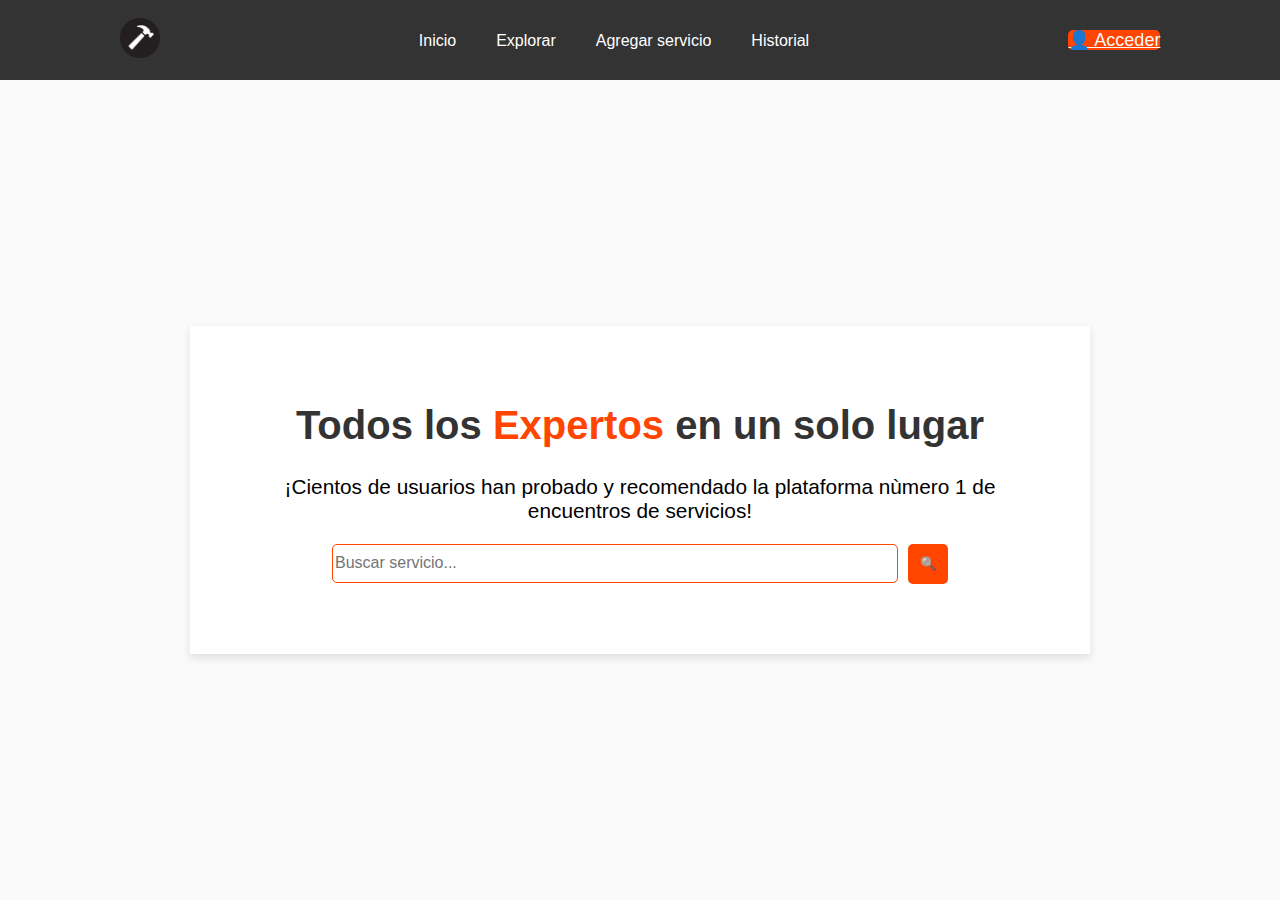
<file: index.html>
<!DOCTYPE html>
<html>
    <head>
        <meta charset="utf-8">
        <title> Inicio</title>

        <link rel="stylesheet" href="static/css/styles.css">
        <link rel="stylesheet" href="static/css/header.css">
    </head>
    <body>
        <header></header>  <!-- Aquí se insertará el header -->
        <main class="main-page">
            <section class="main-section">
                <h1>Todos los <strong>Expertos</strong> en un solo lugar</h1>
                <p>¡Cientos de usuarios han probado y recomendado la plataforma nùmero 1 de encuentros de servicios!</p>
                <div class="search-box">
                    <input type="text" placeholder="Buscar servicio...">
                    <button class="search-btn">🔍</button>
                </div>
            </section>

        </main>
        <script>
            document.addEventListener("DOMContentLoaded", () => {
                fetch('header.html')
                    .then(response => response.text())
                    .then(data => {
                        document.querySelector("header").innerHTML = data;
                    });
            });
        </script>
    </body>
</html>
</file>
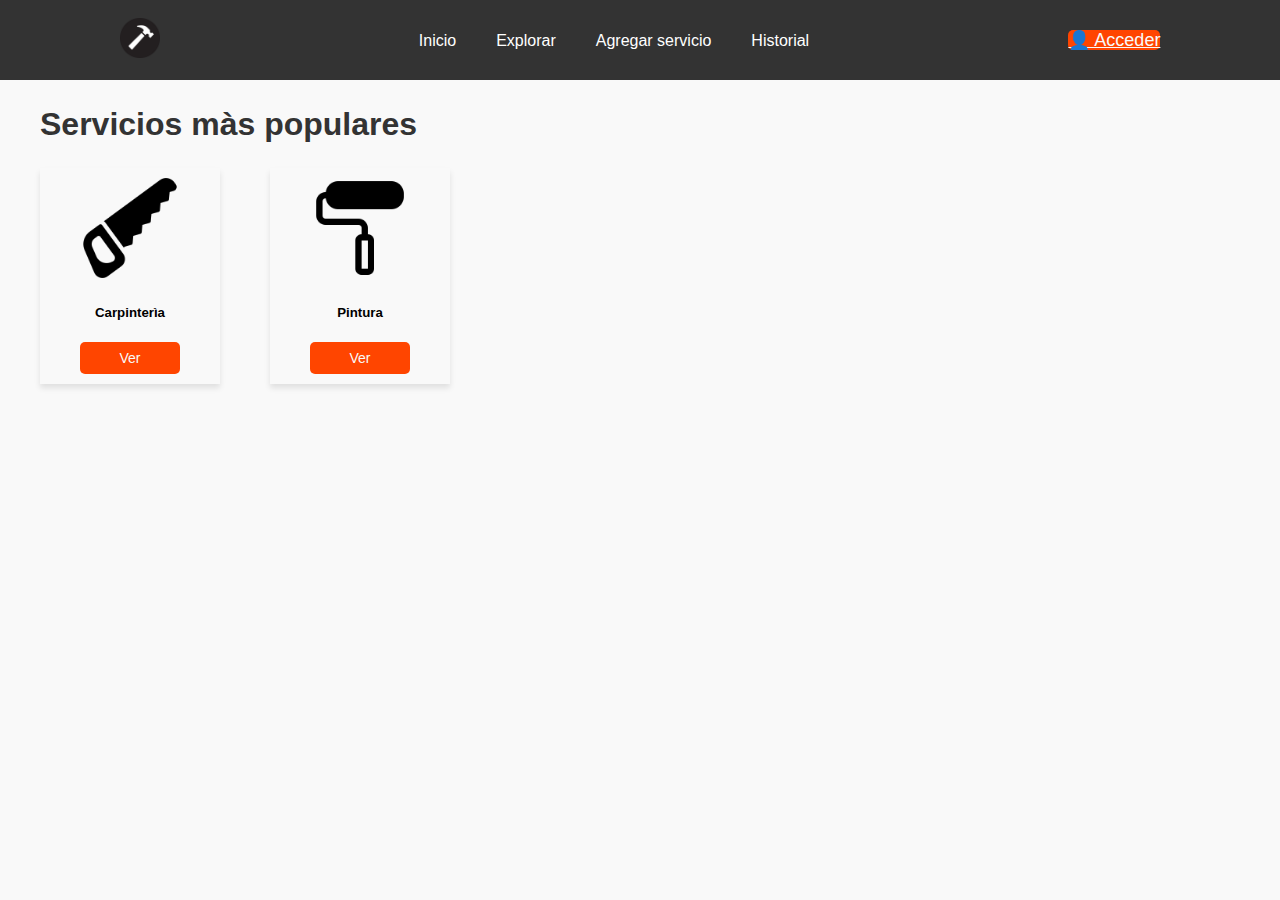
<file: categorys.html>
<!DOCTYPE html>
<html>
    <head>
        <meta charset="utf-8">
        <title> Categorias </title>
        <link rel="stylesheet" href="static/css/header.css">
        <link rel="stylesheet" href="static/css/styles-category.css">

    </head>
    <body>
        <header></header>
        <main class="main-page-service">
            <h1> Servicios màs populares</h1>
            <section class="services-section"> 
                <ul class="list-services">
                    <li class="item-service-profession">
                        <img src="static/images/saw.png" alt="logo de carpinteros">
                        <h5> Carpinterìa </h5>
                        <button class="see-btn"> Ver </button>
                    </li>
                    <li class="item-service-profession">
                        <img src="static/images/paint-roller.png" alt="logo de pintores">
                        <h5> Pintura </h5>
                        <button class="see-btn"> Ver </button>
                    </li>
                </ul>
 
            </section>
        </main>
        <script>
            document.addEventListener("DOMContentLoaded", () => {
                fetch('header.html')
                    .then(response => response.text())
                    .then(data => {
                        document.querySelector("header").innerHTML = data;
                    });
            });
        </script>
    </body>
</html>
</file>
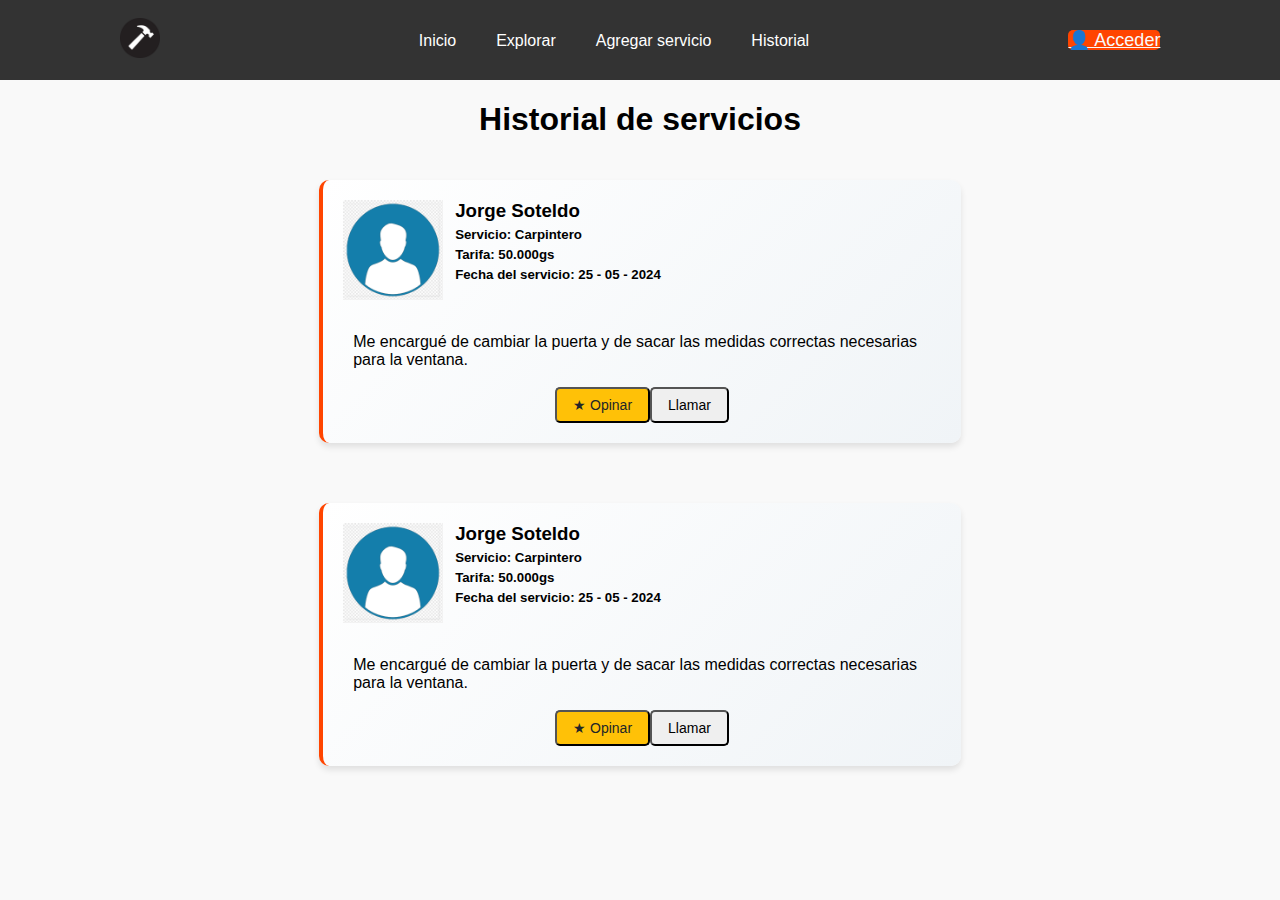
<file: history.html>
<!DOCTYPE html>
<html lang="es">
<head>
    <meta charset="utf-8">
    <meta name="viewport" content="width=device-width, initial-scale=1.0">
    <title>Historial</title>
    <link rel="stylesheet" href="static/css/header.css">
    <link rel="stylesheet" href="static/css/styles-history.css">
</head>
<body>
    <header></header>
    <main class="main-container">
        <h1> Historial de servicios</h1>
        <section class="history-section">
            <ul class="list-service">
                <li class="item-service">
                    <article class="service-card">
                        <div class="header-register">
                            <img src="static/images/perfill.png" width="100" alt="Perfil de usuario" class="profile-img">
                            <div class="register-data">
                                <h3>Jorge Soteldo</h3>
                                <h5>Servicio: Carpintero</h5>
                                <h5>Tarifa: 50.000gs</h5>
                                <h5>Fecha del servicio: 25 - 05 - 2024</h5>
                            </div>
                        </div>
                        <div class="service-description">
                            <p>Me encargué de cambiar la puerta y de sacar las medidas correctas necesarias para la ventana.</p>
                            <div class="action-buttons">
                                <button class="action-btn">★ Opinar</button>
                                <button class="action-btn">Llamar</button>
                            </div>
                        </div>
                        
                    </article>
                </li>
                <li class="item-service">
                    <article class="service-card">
                        <div class="header-register">
                            <img src="static/images/perfill.png" width="100" alt="Perfil de usuario" class="profile-img">
                            <div class="register-data">
                                <h3>Jorge Soteldo</h3>
                                <h5>Servicio: Carpintero</h5>
                                <h5>Tarifa: 50.000gs</h5>
                                <h5>Fecha del servicio: 25 - 05 - 2024</h5>
                            </div>
                        </div>
                        <div class="service-description">
                            <p>Me encargué de cambiar la puerta y de sacar las medidas correctas necesarias para la ventana.</p>
                            <div class="action-buttons">
                                <button class="action-btn">★ Opinar</button>
                                <button class="action-btn">Llamar</button>
                            </div>
                        </div>
                        
                    </article>
                </li>
            
            </ul>

        </section>
    </main>
    <script>
        document.addEventListener("DOMContentLoaded", () => {
            fetch('header.html')
                .then(response => response.text())
                .then(data => {
                    document.querySelector("header").innerHTML = data;
                });
        });
    </script>
</body>
</html>
</file>
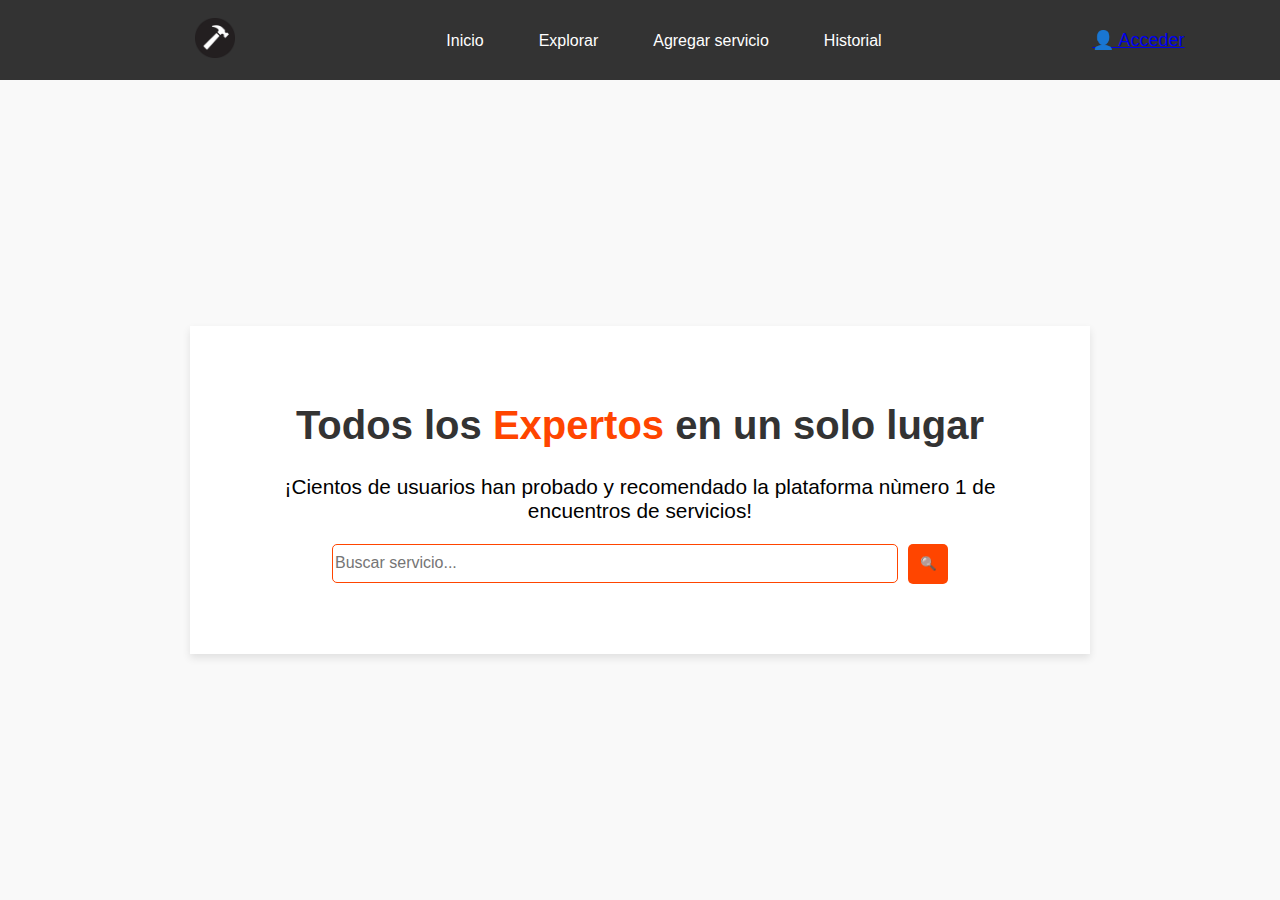
<file: homepage.html>
<!DOCTYPE html>
<html>
    <head>
        <meta charset="utf-8">
        <title>Servicios</title>
        <link rel="stylesheet" href="header.css">
        <link rel="stylesheet" href="styles-main.css">
    </head>
    <body>
        <header></header>  <!-- Aquí se insertará el header -->
        <main class="main-page">
            <section class="main-section">
                <h1>Todos los <strong>Expertos</strong> en un solo lugar</h1>
                <p>¡Cientos de usuarios han probado y recomendado la plataforma nùmero 1 de encuentros de servicios!</p>
                <div class="search-box">
                    <input type="text" placeholder="Buscar servicio...">
                    <button class="search-btn">🔍</button>
                </div>
            </section>

        </main>
        <script>
            document.addEventListener("DOMContentLoaded", () => {
                fetch('header.html')
                    .then(response => response.text())
                    .then(data => {
                        document.querySelector("header").innerHTML = data;
                    });
            });
        </script>
    </body>
</html>
</file>
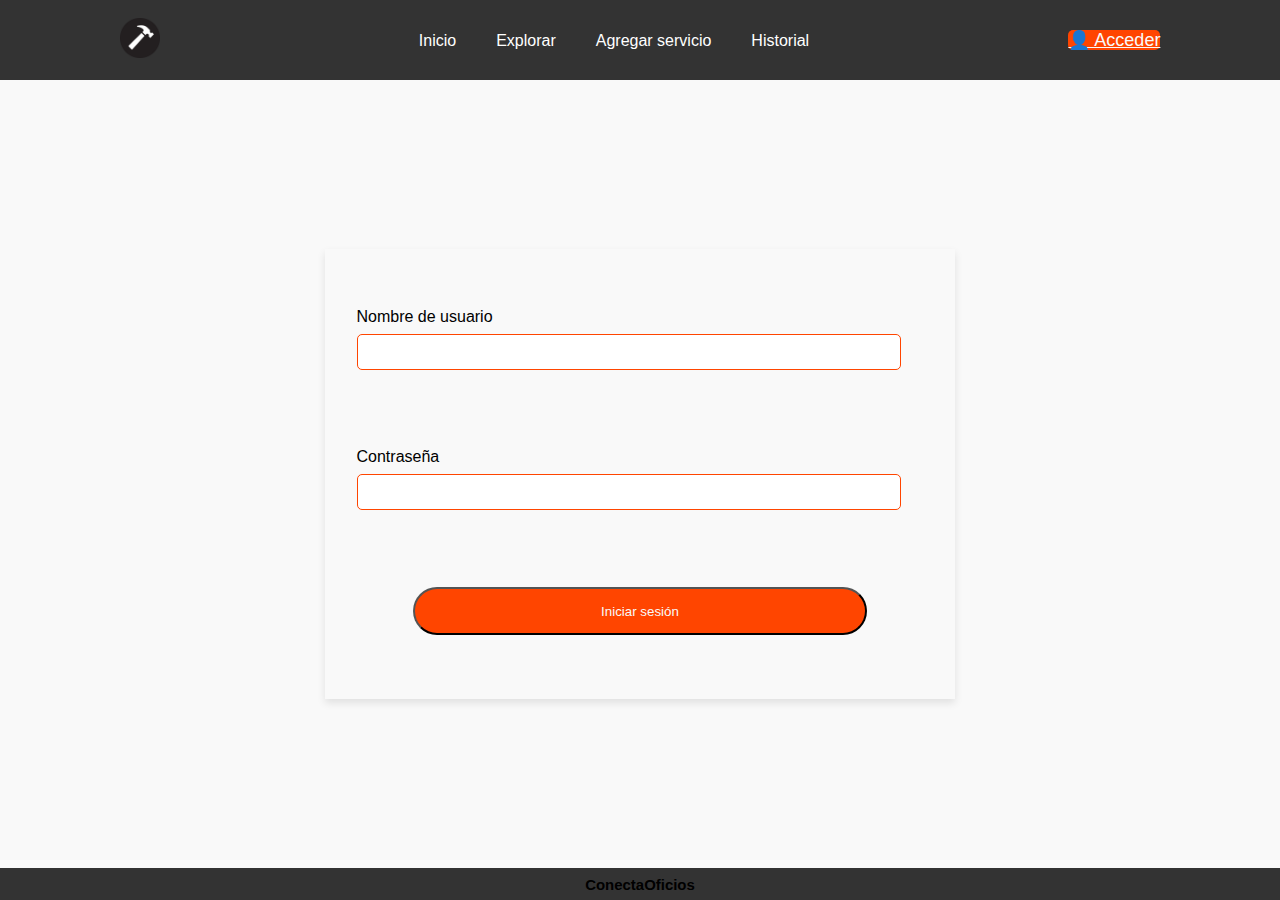
<file: login.html>
<!DOCTYPE html>
<html lang="en">
<head>
    <meta charset="UTF-8">
    <meta name="viewport" content="width=device-width, initial-scale=1.0">
    <title> Login </title>
    <link rel="stylesheet" href="/static/css/header.css">
    <link rel="stylesheet" href="/static/css/login.css">
</head>
<body>
    <header></header>
    <form action="">
        <fieldset>
            <div>
                <label for=""> Nombre de usuario </label>
                <input class="info-input" type="text">
            </div>
            <div>
                <label for=""> Contraseña </label>
                <input class="info-input" type="password">
            </div>
            <div class="box-login">
                <input class= "login-bbtn" type="submit" value="Iniciar sesión">
            </div>
            
        </fieldset>    
    </form>
    <footer>
        <h5> ConectaOficios</h5>
    </footer>
    <script>
        document.addEventListener("DOMContentLoaded", () => {
            fetch('header.html')
                .then(response => response.text())
                .then(data => {
                    document.querySelector("header").innerHTML = data;
                });
        });
    </script>

</body>
</html>
</file>
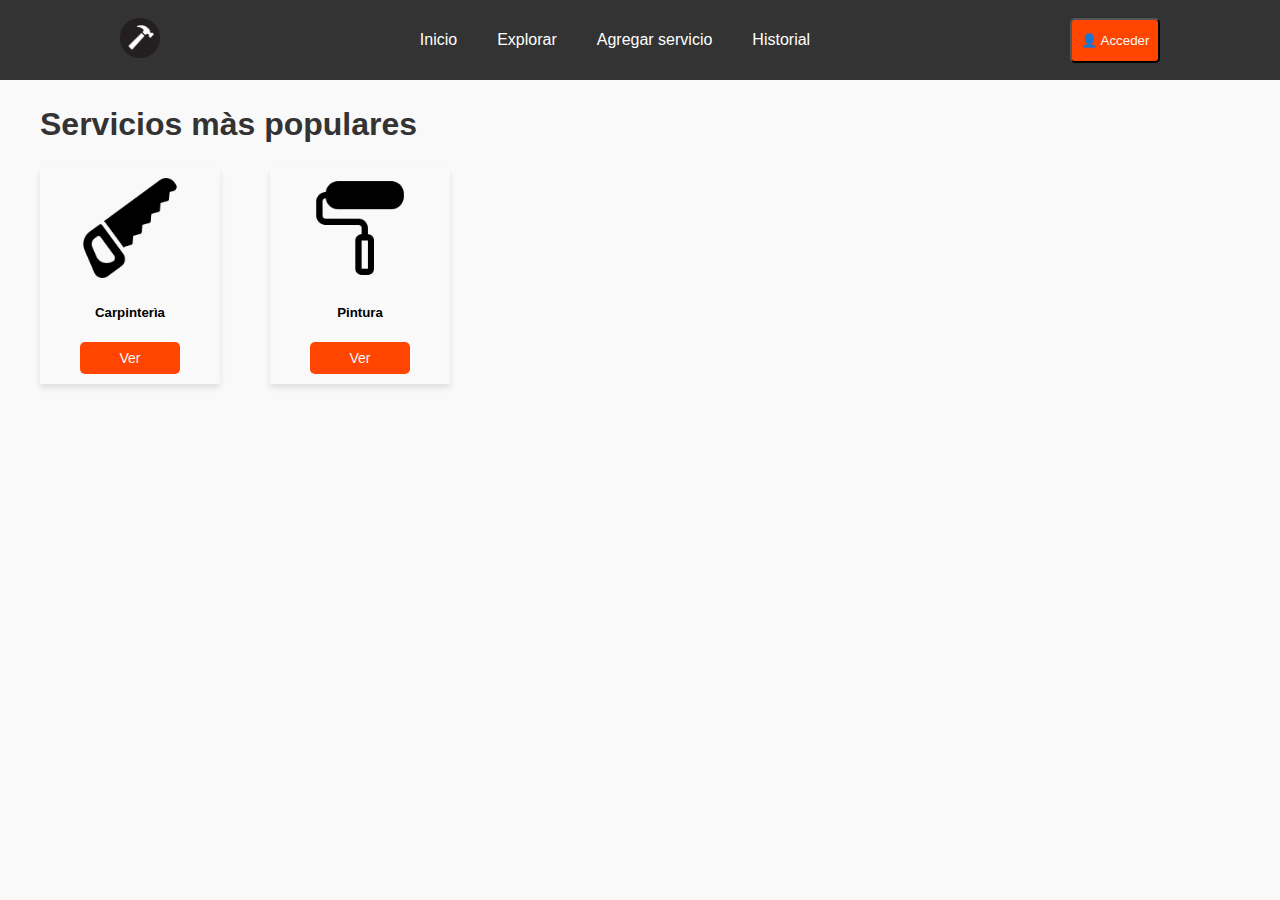
<file: views/categorys.html>
<!DOCTYPE html>
<html>
    <head>
        <meta charset="utf-8">
        <title> Categorias </title>
        <link rel="stylesheet" href="/static/css/header.css">
        <link rel="stylesheet" href="/static/css/styles-category.css">
    </head>
    <body>
        <header></header>
        <main class="main-page-service">
            <h1> Servicios màs populares</h1>
            <section class="services-section"> 
                <ul class="list-services">
                    <li class="item-service-profession">
                        <img src="/static/images/saw.png" alt="logo de carpinteros">
                        <h5> Carpinterìa </h5>
                        <button class="see-btn"> Ver </button>
                    </li>
                    <li class="item-service-profession">
                        <img src="/static/images/paint-roller.png" alt="logo de pintores">
                        <h5> Pintura </h5>
                        <button class="see-btn"> Ver </button>
                    </li>
                </ul>
 
            </section>
        </main>
        <script>
            document.addEventListener("DOMContentLoaded", () => {
                fetch('header.html')
                    .then(response => response.text())
                    .then(data => {
                        document.querySelector("header").innerHTML = data;
                    });
            });
        </script>
    </body>
</html>
</file>
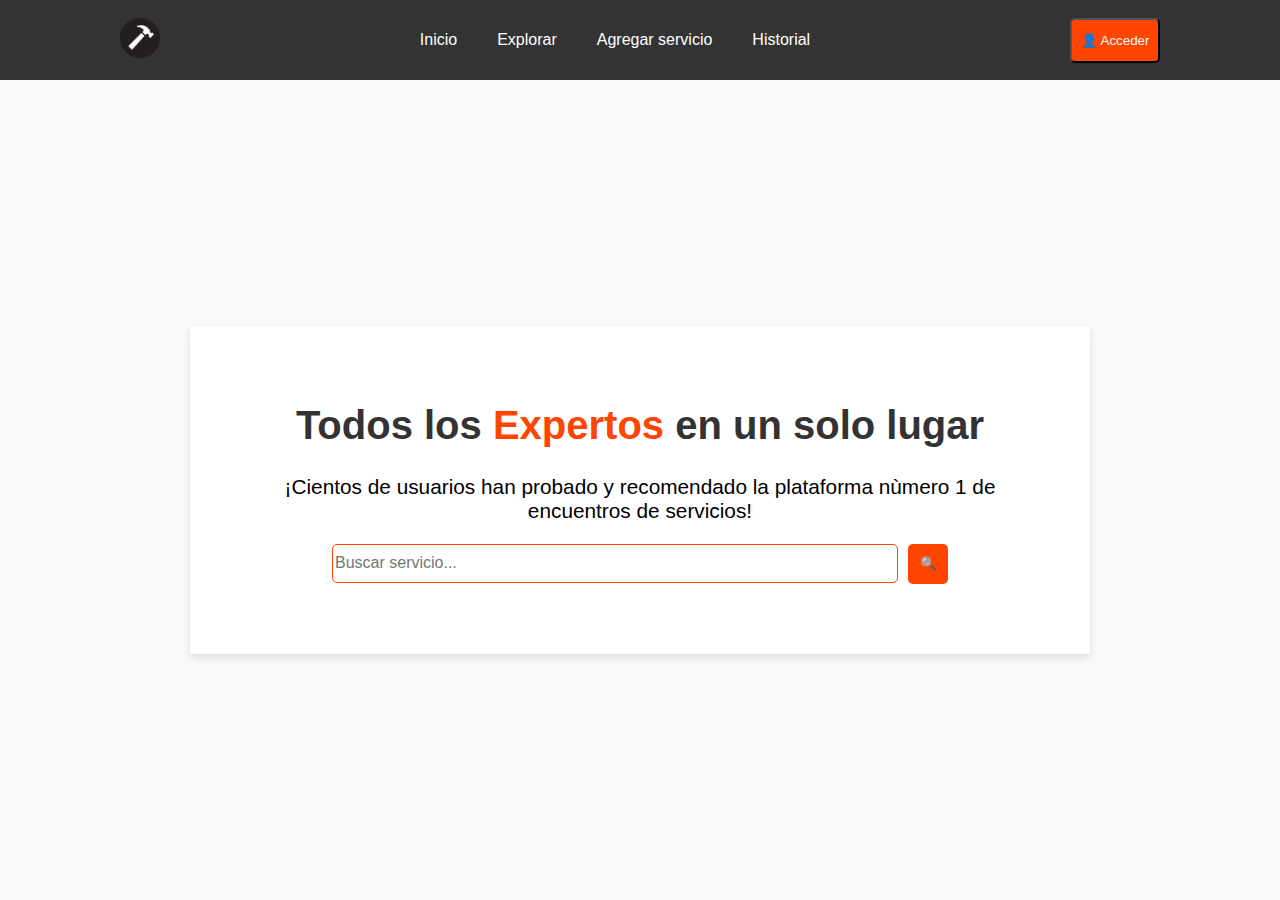
<file: views/homepage.html>
<!DOCTYPE html>
<html>
    <head>
        <meta charset="utf-8">
        <title> Inicio</title>

        <link rel="stylesheet" href="/static/css/styles-main.css">
        <link rel="stylesheet" href="/static/css/header.css">
    </head>
    <body>
        <header></header>  <!-- Aquí se insertará el header -->
        <main class="main-page">
            <section class="main-section">
                <h1>Todos los <strong>Expertos</strong> en un solo lugar</h1>
                <p>¡Cientos de usuarios han probado y recomendado la plataforma nùmero 1 de encuentros de servicios!</p>
                <div class="search-box">
                    <input type="text" placeholder="Buscar servicio...">
                    <button class="search-btn">🔍</button>
                </div>
            </section>

        </main>
        <script>
            document.addEventListener("DOMContentLoaded", () => {
                fetch('header.html')
                    .then(response => response.text())
                    .then(data => {
                        document.querySelector("header").innerHTML = data;
                    });
            });
        </script>
    </body>
</html>
</file>
<file: static/css/styles.css>
body {
    background-color: #f9f9f9;
    height: 100vh;
    margin: 0;
    font-family: Arial, Helvetica, sans-serif;
    display: flex;
    flex-direction: column;
    overflow-y: scroll;
}


.main-section{
    align-items: center;
    text-align: center;
    justify-content: center;
    max-width: 800px;
    margin: 15px auto;
    box-shadow: 0 4px 8px rgba(0, 0, 0, 0.1);
    background-color: #fff;
    padding: 50px;
    align-self: center;
}
.main-page{
    display: flex;
    justify-content: center;
    background-color: #f9f9f9;
    flex-grow: 1;
}   

.main-page h1{
    font-size: 2.5rem;
    color: #333;
}
.main-page strong{
    color: #ff4500;
}

.main-page p{
    font-size: 1.3rem;
}

.search-box {
    display: flex;
    justify-content: center;
    gap: 10px;
}
.search-box input {
    width: 70%;
    height: 35px;
    font-size: 16px;
    border: 1px solid #ff4500;
    border-radius: 5px;
    box-shadow: #ff4500;
}

.search-box input:focus {
    border-color: #ff4500; 
    outline: none; 
    box-shadow: 0 0 5px #ff4500;
}
.search-btn{
    height: 40px;
    width: 40px;
    background-color: #ff4500;
    border: none;
    border-radius: 5px;
    margin-bottom: 20px;
    transition: #ff4500 0.3s;
}

.search-btn:hover{
    background-color: #e03e00;
}

main{
    padding: 20px;
    align-items: center;
}
</file>
<file: static/css/header.css>
nav .menu{
    align-items: center;
    list-style: none;
    display: flex;
    justify-content: space-between;    
    margin: 0; 
    padding: 0;
    
}

.user-btn{
    color: white;
    background-color: transparent;
    padding: 10px 20px;
    border: none;
    font-size: 16px;
    cursor: pointer;
    text-decoration: none; 
}

.logo img{  
    
    width: 40px;           
    max-width: 100%; 
    height: auto;
}

.login-btn{
    background-color: #ff4500;
    cursor: pointer;
    color: #f9f9f9;
    height: 45px;
    width: 90px;
    border-radius: 5px;
    transition: #ff4500 0.3s;
}

.login .login-btn:hover{
    background-color: #e03e00;
}

header{
    font-size: 18px;
    background-color: #333;
    display: flex;
    justify-content: space-around;
    align-items: center;
    box-sizing: border-box; 
    margin: 0;
    padding: 0;
    min-height: 80px;
    width: 100%;
}
</file>
<file: static/css/styles-category.css>
body{
    background-color: #f9f9f9;
    height: 100vh;
    margin: 0;
    font-family: Arial, Helvetica, sans-serif;
    display: flex;
    flex-direction: column;
    overflow-y: scroll;
}

.list-services{
    display: flex;
    gap: 50px;
    flex-wrap: wrap;
}

.main-page-service h1{
    font-size: 2rem;
    font-weight: bold;
    margin-bottom: 20px;
    color: #333;
    padding: 5px 40px;
}

.item-service-profession{
    padding: 10px 40px;
    align-items: center;
    text-align: center;
    list-style: none;
    box-shadow: 0 4px 6px rgba(0, 0, 0, 0.1);
}

li img{
    max-height: 100px;

}
.see-btn{
    padding: 8px 16px;
    border-radius: 5px;
    font-size: 14px;
    cursor: pointer;
    transition: all 0.3s ease;
    text-align: center;
    width: auto;
    color: #f9f9f9;
    background-color: #ff4500;
    width: 100px;
    transition: #ff4500 0.3s;
    border: none;
}

.see-btn:hover{
    background-color: #e03e00;
}
</file>
<file: static/css/styles-history.css>
body{
    background-color: #f9f9f9;
    height: 100vh;
    margin: 0;
    font-family: Arial, Helvetica, sans-serif;
    display: flex;
    flex-direction: column;
    overflow-y: scroll;
}

.list-service {
    list-style: none;
    margin: 0;
    padding: 0;
    display: flex;
    flex-direction: column;
    align-items: center;
    justify-content: center;
    gap: 20px;
}

.service-card img{
    height: 50vh;
    width: 50vh;
    max-height: 100px;
    max-width: 100px;
}

.action-buttons{
    display: flex;
    align-items: center;
    justify-content: center;
}

.service-description{
    display: flex;
    flex-direction: column;
    justify-content: space-between;
    
}

.service-description p{
    padding: 2px 10px;
    
}
.service-card {
    box-shadow: 0 4px 6px rgba(0, 0, 0, 0.1);
    border-radius: 10px;
    background-color: #ffffff;
    width: 80%;
    margin: 20px auto;
    display: flex;
    flex-direction: column;
    padding: 20px;
    gap: 15px;
    background: linear-gradient(135deg, #ffffff, #f0f4f7);
    border-left: 4px solid #ff4500;
}


.register-data h3, .register-data h5{
    margin: 0px;
} 

.register-data{
    display: flex;
    flex-direction: column;
    gap: 5%;
    
}

.header-register{
    display: flex;
    gap: 2%;
}

.action-btn {
    padding: 8px 16px;
    border-radius: 5px;
    font-size: 14px;
    cursor: pointer;
    transition: all 0.3s ease;
    text-align: center;
    width: auto;
}
.action-btn:first-child {
    background-color: #ffc107;
    color: #212529;
}

.action-btn:first-child:hover {
    background-color: #e0a800;
}

.action-btn:hover {
    background-color: #218838;
    color: #ffffff;
}


.main-container {
    display: flex;
    flex-direction: column;
    align-items: center;
    justify-content: center;
    
}
.history-section{
    width: 80%;
}
.history-section h1 {
    font-size: 2rem;
    font-weight: bold;
    margin-bottom: 20px;
    color: #333;
    text-align: center;
}
</file>
<file: header.css>
nav .menu{
    align-items: center;
    list-style: none;
    display: flex;
    justify-content: space-between;    
    margin: 0; 
    padding: 0;
    
}

.user-btn{
    color: white;
    background-color: transparent;
    padding: 10px 20px;
    border: none;
    font-size: 16px;
    cursor: pointer;
    text-decoration: none; 
}

.logo img{  
    
    width: 40px;           
    max-width: 100%; 
    height: auto;
}

.login .login-btn{
    background-color: #ff4500;
    cursor: pointer;
    color: #f9f9f9;
    height: 45px;
    width: 90px;
    border: none;
    border-radius: 5px;
    transition: #ff4500 0.3s;
}

.login .login-btn:hover{
    background-color: #e03e00;
}

header{
    font-size: 18px;
    background-color: #333;
    display: flex;
    justify-content: space-around;
    align-items: center;
    box-sizing: border-box; 
    margin: 0;
    padding: 0;
    min-height: 80px;
}
</file>
<file: styles-main.css>
body {
    background-color: #f9f9f9;
    height: 100vh;
    margin: 0;
    font-family: Arial, Helvetica, sans-serif;
    display: flex;
    flex-direction: column;
}
  
nav .menu{
    align-items: center;
    list-style: none;
    gap: 15px;
    display: flex;
}

.user-btn{
    color: white;
    background-color: transparent;
    padding: 10px 20px;
    border: none;
    font-size: 16px;
    cursor: pointer;
}

.logo img{
    margin-left: 100px;
    width: 40px;
}

.login .login-btn{
    background-color: #ff4500;
    margin-right: 100px;
    color: #f9f9f9;
    height: 40px;
    border: none;
    border-radius: 5px;
}
.main-section{
    align-items: center;
    text-align: center;
    justify-content: center;
    max-width: 800px;
    margin: 15px auto;
    box-shadow: 0 4px 8px rgba(0, 0, 0, 0.1);
    background-color: #fff;
    padding: 50px;
    align-self: center;
}
.main-page{
    display: flex;
    justify-content: center;
    background-color: #f9f9f9;
    flex-grow: 1;
}   

.main-page h1{
    font-size: 2.5rem;
    color: #333;
}
.main-page strong{
    color: #ff4500;
}

.main-page p{
    font-size: 1.3rem;
}

.search-box {
    display: flex;
    justify-content: center;
    gap: 10px;
}
.search-box input {
    width: 70%;
    height: 35px;
    font-size: 16px;
    border: 1px solid #ff4500;
    border-radius: 5px;
    box-shadow: #ff4500;
}

.search-box input:focus {
    border-color: #ff4500; 
    outline: none; 
    box-shadow: 0 0 5px #ff4500;
}
.search-btn{
    height: 40px;
    width: 40px;
    background-color: #ff4500;
    border: none;
    border-radius: 5px;
    margin-bottom: 20px;
}

main{
    padding: 20px;
    align-items: center;
}
</file>
<file: static/css/login.css>
body{
    background-color: #f9f9f9;
    height: 100vh;
    margin: 0;
    font-family: Arial, Helvetica, sans-serif;
    display: flex;
    flex-direction: column;
    justify-content: space-between;
    align-items: center;
    overflow-y: scroll;
}

form{

    display: flex;
    flex-direction: column;
    justify-content: center;
    align-items: center; 
    height: 50vh;
    width: 70vh;
    gap: 1rem;
    background-color: #f9f9f9;
    box-shadow: 0 4px 8px rgba(0, 0, 0, 0.1);
    fieldset{
        width: 90%;
        margin: 0 auto;
        height: 90%;
        display: flex;
        flex-direction: column;
        justify-content: space-around;
        align-items: left;

        border: none;
        div{
            display: flex;
            flex-direction: column;
            gap: 0.5rem;
            label{
                gap: 1rem;
                display: flex;
                justify-content: space-between;
            }

        }
        
    }
}
.login-bbtn{
    color: #f9f9f9;
    border-radius: 5rem;
    height: 3rem;
    background-color: #ff4500;
    width: 80%;
}

.login-bbtn:hover{
    background-color: #e03e00;
}

footer{
    font-size: 18px;
    background-color: #333;
    display: flex;
    justify-content: space-around;
    align-items: center;
    box-sizing: border-box; 
    margin: 0;
    padding: 0;
    height: 2rem;
    width: 100%;
}
.info-input {
    width: 95%;
    height: 2rem;
    font-size: 16px;
    border: 1px solid #ff4500;
    border-radius: 5px;
    box-shadow: #ff4500;
}

.info {
    gap : 20px;
}

.box-login{
    display: flex;
    align-items: center;
    justify-content: center;
}
</file>
<file: static/css/styles-main.css>
body {
    background-color: #f9f9f9;
    height: 100vh;
    margin: 0;
    font-family: Arial, Helvetica, sans-serif;
    display: flex;
    flex-direction: column;

    overflow-y: scroll;
}


.main-section{
    align-items: center;
    text-align: center;
    justify-content: center;
    max-width: 800px;
    margin: 15px auto;
    box-shadow: 0 4px 8px rgba(0, 0, 0, 0.1);
    background-color: #fff;
    padding: 50px;
    align-self: center;
}
.main-page{
    display: flex;
    justify-content: center;
    background-color: #f9f9f9;
    flex-grow: 1;
}   

.main-page h1{
    font-size: 2.5rem;
    color: #333;
}
.main-page strong{
    color: #ff4500;
}

.main-page p{
    font-size: 1.3rem;
}

.search-box {
    display: flex;
    justify-content: center;
    gap: 10px;
}
.search-box input {
    width: 70%;
    height: 35px;
    font-size: 16px;
    border: 1px solid #ff4500;
    border-radius: 5px;
    box-shadow: #ff4500;
}

.search-box input:focus {
    border-color: #ff4500; 
    outline: none; 
    box-shadow: 0 0 5px #ff4500;
}
.search-btn{
    height: 40px;
    width: 40px;
    background-color: #ff4500;
    border: none;
    border-radius: 5px;
    margin-bottom: 20px;
    transition: #ff4500 0.3s;
}

.search-btn:hover{
    background-color: #e03e00;
}

main{
    padding: 20px;
    align-items: center;
}
</file>
